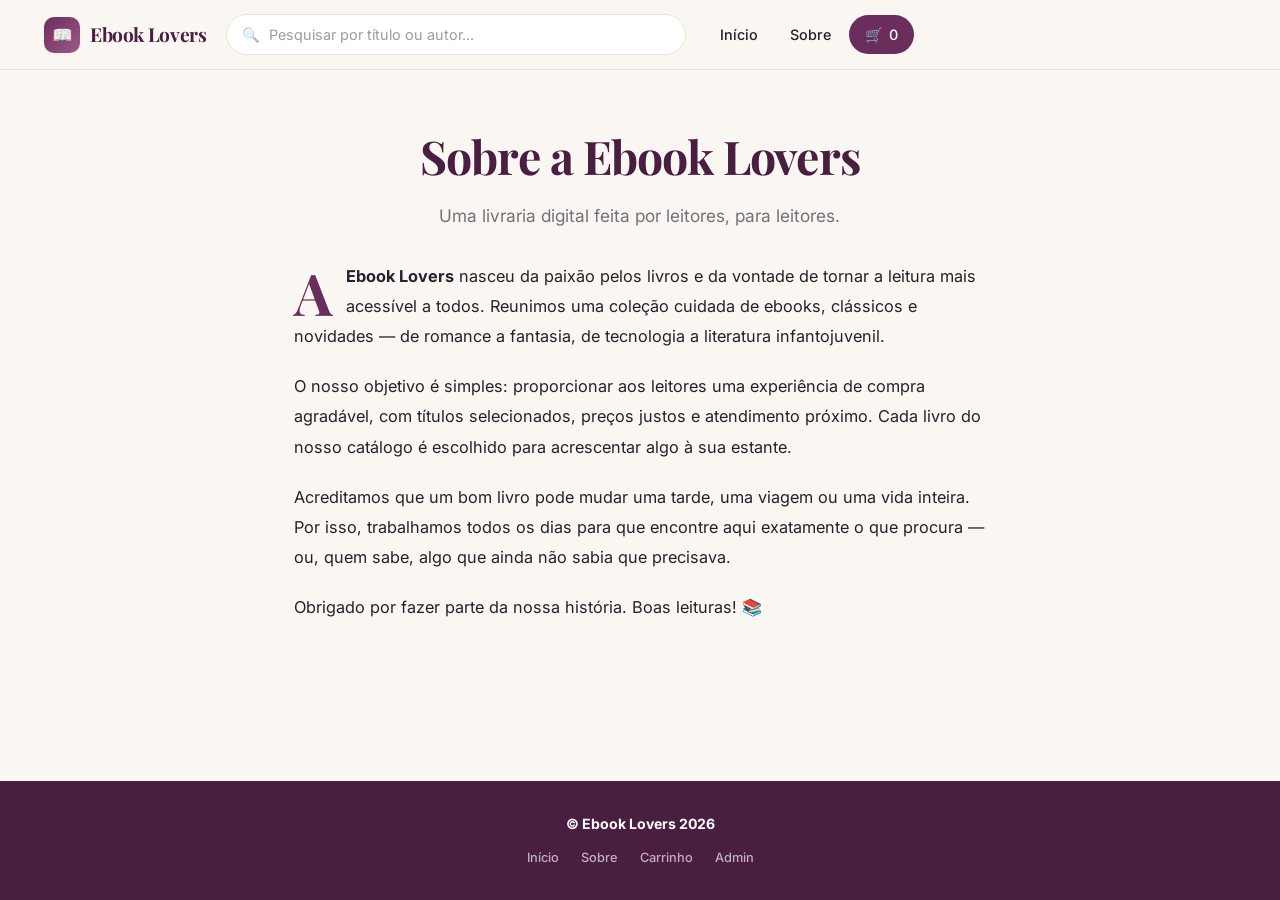
<file: about.html>
<!DOCTYPE html>
<html lang="pt-br">
<head>
    <meta charset="UTF-8">
    <meta name="viewport" content="width=device-width, initial-scale=1.0">
    <link rel="stylesheet" href="home.css">
    <link rel="shortcut icon" type="image/png" href="./src/logo.ico">
    <link rel="preconnect" href="https://fonts.googleapis.com">
    <link rel="preconnect" href="https://fonts.gstatic.com" crossorigin>
    <link href="https://fonts.googleapis.com/css2?family=Inter:wght@400;500;600;700&family=Playfair+Display:ital,wght@0,600;0,700;1,600&display=swap" rel="stylesheet">
    <title>Sobre — Ebook Lovers</title>
</head>
<body>

    <header>
        <nav>
            <a href="index.html" class="nav-brand">
                <span class="logo-mark">📖</span>
                <span>Ebook Lovers</span>
            </a>

            <div class="search-container">
                <span class="search-icon">🔍</span>
                <input type="text" id="input-pesquisa" placeholder="Pesquisar por título ou autor...">
            </div>

            <ul id="Menu" class="nav-links">
                <li><a href="index.html">Início</a></li>
                <li><a href="about.html">Sobre</a></li>
                <li><a href="carrinho.html" class="nav-cart">🛒 <span id="contagem-carrinho">0</span></a></li>
            </ul>

            <button class="menu-toggle" id="menu-toggle" aria-label="Abrir menu">☰</button>
        </nav>
    </header>

    <section class="about-hero">
        <h1>Sobre a Ebook Lovers</h1>
        <p>Uma livraria digital feita por leitores, para leitores.</p>
    </section>

    <section class="about-content">
        <p>A <strong>Ebook Lovers</strong> nasceu da paixão pelos livros e da vontade de tornar a leitura mais acessível a todos. Reunimos uma coleção cuidada de ebooks, clássicos e novidades — de romance a fantasia, de tecnologia a literatura infantojuvenil.</p>
        <p>O nosso objetivo é simples: proporcionar aos leitores uma experiência de compra agradável, com títulos selecionados, preços justos e atendimento próximo. Cada livro do nosso catálogo é escolhido para acrescentar algo à sua estante.</p>
        <p>Acreditamos que um bom livro pode mudar uma tarde, uma viagem ou uma vida inteira. Por isso, trabalhamos todos os dias para que encontre aqui exatamente o que procura — ou, quem sabe, algo que ainda não sabia que precisava.</p>
        <p>Obrigado por fazer parte da nossa história. Boas leituras! 📚</p>
    </section>

    <footer>
        <p><a href="about.html"><b>&copy; Ebook Lovers 2026</b></a></p>
        <div class="footer-links">
            <a href="index.html">Início</a>
            <a href="about.html">Sobre</a>
            <a href="carrinho.html">Carrinho</a>
            <a href="login.html">Admin</a>
        </div>
    </footer>

    <script src="script.js"></script>
</body>
</html>
</file>
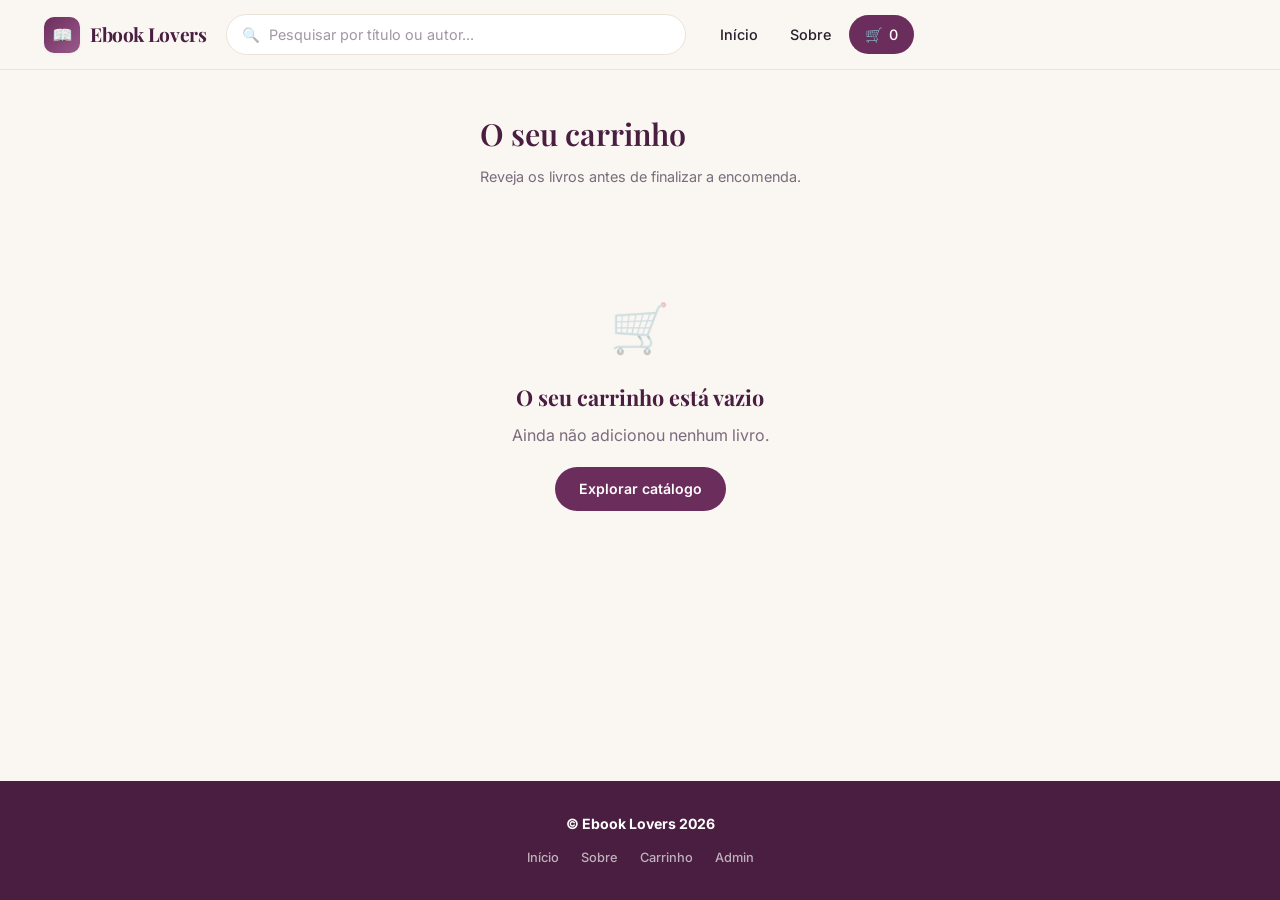
<file: carrinho.html>
<!DOCTYPE html>
<html lang="pt-br">
<head>
    <meta charset="UTF-8">
    <meta name="viewport" content="width=device-width, initial-scale=1.0">
    <link rel="stylesheet" href="home.css">
    <link rel="shortcut icon" type="image/png" href="./src/logo.ico">
    <link rel="preconnect" href="https://fonts.googleapis.com">
    <link rel="preconnect" href="https://fonts.gstatic.com" crossorigin>
    <link href="https://fonts.googleapis.com/css2?family=Inter:wght@400;500;600;700&family=Playfair+Display:ital,wght@0,600;0,700;1,600&display=swap" rel="stylesheet">
    <title>Carrinho — Ebook Lovers</title>
</head>
<body>

    <header>
        <nav>
            <a href="index.html" class="nav-brand">
                <span class="logo-mark">📖</span>
                <span>Ebook Lovers</span>
            </a>

            <div class="search-container">
                <span class="search-icon">🔍</span>
                <input type="text" id="input-pesquisa" placeholder="Pesquisar por título ou autor...">
            </div>

            <ul id="Menu" class="nav-links">
                <li><a href="index.html">Início</a></li>
                <li><a href="about.html">Sobre</a></li>
                <li><a href="carrinho.html" class="nav-cart">🛒 <span id="contagem-carrinho">0</span></a></li>
            </ul>

            <button class="menu-toggle" id="menu-toggle" aria-label="Abrir menu">☰</button>
        </nav>
    </header>

    <section class="cart-page">
        <h1>O seu carrinho</h1>
        <p class="cart-subtitle">Reveja os livros antes de finalizar a encomenda.</p>

        <div id="lista-carrinho"></div>

        <div id="resumo-carrinho" class="cart-summary" style="display:none;">
            <h3>Resumo do pedido</h3>
            <p class="total" id="total-preco">0 MZN</p>
            <button onclick="finalizarCompra()">Finalizar compra via WhatsApp</button>
        </div>
    </section>

    <footer>
        <p><a href="about.html"><b>&copy; Ebook Lovers 2026</b></a></p>
        <div class="footer-links">
            <a href="index.html">Início</a>
            <a href="about.html">Sobre</a>
            <a href="carrinho.html">Carrinho</a>
            <a href="login.html">Admin</a>
        </div>
    </footer>

    <script src="carrinho.js"></script>
</body>
</html>
</file>
<file: home.css>
/* ============================================
   EBOOK LOVERS — Design System
   ============================================ */

:root {
  --bg: #faf7f2;
  --surface: #ffffff;
  --primary: #6b2d5c;
  --primary-dark: #4a1e40;
  --primary-light: #9b5a8c;
  --accent: #c9a04d;
  --accent-light: #e8c988;
  --accent-soft: #f5e9d0;
  --text: #2a1f2d;
  --text-muted: #7a6b7d;
  --border: #ebe2d8;
  --danger: #c0392b;
  --success: #27ae60;

  --shadow-sm: 0 1px 3px rgba(74, 30, 64, 0.06);
  --shadow-md: 0 6px 20px rgba(74, 30, 64, 0.08);
  --shadow-lg: 0 16px 40px rgba(74, 30, 64, 0.14);

  --radius: 16px;
  --radius-sm: 10px;
  --radius-pill: 999px;

  --transition: 0.22s cubic-bezier(0.4, 0, 0.2, 1);

  --font-body: 'Inter', system-ui, -apple-system, 'Segoe UI', Roboto, sans-serif;
  --font-display: 'Playfair Display', Georgia, 'Times New Roman', serif;
}

* { margin: 0; padding: 0; box-sizing: border-box; }
html { scroll-behavior: smooth; }

body {
  font-family: var(--font-body);
  background: var(--bg);
  color: var(--text);
  line-height: 1.6;
  min-height: 100vh;
  display: flex;
  flex-direction: column;
  -webkit-font-smoothing: antialiased;
}

/* ============ HEADER ============ */
header {
  background: rgba(250, 247, 242, 0.9);
  backdrop-filter: saturate(180%) blur(12px);
  -webkit-backdrop-filter: saturate(180%) blur(12px);
  border-bottom: 1px solid var(--border);
  position: sticky;
  top: 0;
  z-index: 1000;
}

nav {
  max-width: 1240px;
  margin: 0 auto;
  padding: 14px 24px;
  display: flex;
  align-items: center;
  gap: 20px;
  flex-wrap: wrap;
}

.nav-brand {
  display: flex;
  align-items: center;
  gap: 10px;
  font-family: var(--font-display);
  font-weight: 700;
  font-size: 1.2rem;
  color: var(--primary-dark);
  text-decoration: none;
  letter-spacing: -0.02em;
  white-space: nowrap;
}

.nav-brand .logo-mark {
  display: inline-flex;
  align-items: center;
  justify-content: center;
  width: 36px;
  height: 36px;
  border-radius: 10px;
  background: linear-gradient(135deg, var(--primary) 0%, var(--primary-light) 100%);
  color: #fff;
  font-size: 1.05rem;
  box-shadow: var(--shadow-sm);
}

.menu-toggle {
  display: none;
  margin-left: auto;
  background: none;
  border: none;
  font-size: 1.5rem;
  color: var(--primary);
  cursor: pointer;
  padding: 6px 12px;
  border-radius: 8px;
  transition: var(--transition);
}
.menu-toggle:hover { background: var(--accent-soft); }

.search-container {
  flex: 1;
  max-width: 460px;
  min-width: 180px;
  position: relative;
}

.search-icon {
  position: absolute;
  left: 16px;
  top: 50%;
  transform: translateY(-50%);
  font-size: 0.9rem;
  opacity: 0.45;
  pointer-events: none;
}

.search-container input {
  width: 100%;
  padding: 11px 16px 11px 42px;
  border-radius: var(--radius-pill);
  border: 1px solid var(--border);
  background: var(--surface);
  font-family: inherit;
  font-size: 0.9rem;
  color: var(--text);
  outline: none;
  transition: var(--transition);
}

.search-container input::placeholder { color: var(--text-muted); opacity: 0.7; }

.search-container input:focus {
  border-color: var(--primary-light);
  box-shadow: 0 0 0 4px rgba(107, 45, 92, 0.08);
}

.nav-links {
  list-style: none;
  display: flex;
  gap: 4px;
  align-items: center;
}

.nav-links a {
  color: var(--text);
  text-decoration: none;
  font-size: 0.9rem;
  font-weight: 500;
  padding: 8px 14px;
  border-radius: var(--radius-pill);
  transition: var(--transition);
  display: inline-flex;
  align-items: center;
  gap: 6px;
}

.nav-links a:hover {
  background: var(--accent-soft);
  color: var(--primary);
}

.nav-cart {
  background: var(--primary);
  color: #fff !important;
  padding: 8px 16px !important;
}
.nav-cart:hover {
  background: var(--primary-dark) !important;
  color: #fff !important;
}

/* ============ HERO ============ */
.hero {
  max-width: 820px;
  margin: 56px auto 20px;
  padding: 0 24px;
  text-align: center;
}

.hero-tag {
  display: inline-block;
  padding: 6px 14px;
  background: var(--accent-soft);
  color: var(--primary);
  border-radius: var(--radius-pill);
  font-size: 0.72rem;
  font-weight: 700;
  letter-spacing: 0.1em;
  text-transform: uppercase;
  margin-bottom: 18px;
}

.hero h1 {
  font-family: var(--font-display);
  font-size: clamp(1.9rem, 4.2vw, 3rem);
  line-height: 1.15;
  letter-spacing: -0.02em;
  color: var(--primary-dark);
  margin-bottom: 16px;
}

.hero h1 em {
  font-style: italic;
  color: var(--accent);
  font-weight: 700;
}

.hero p {
  color: var(--text-muted);
  font-size: 1.05rem;
  margin-bottom: 28px;
}

.hero-cta {
  display: inline-flex;
  align-items: center;
  gap: 8px;
  background: var(--primary);
  color: #fff;
  text-decoration: none;
  padding: 13px 28px;
  border-radius: var(--radius-pill);
  font-weight: 600;
  font-size: 0.95rem;
  transition: var(--transition);
  box-shadow: var(--shadow-md);
}

.hero-cta:hover {
  background: var(--primary-dark);
  transform: translateY(-2px);
  box-shadow: var(--shadow-lg);
}

/* ============ MAIN / CATÁLOGO ============ */
main {
  max-width: 1240px;
  width: 100%;
  margin: 40px auto;
  padding: 0 24px 60px;
  flex: 1;
}

.categoria-titulo {
  font-family: var(--font-display);
  font-size: 1.5rem;
  font-weight: 600;
  color: var(--primary-dark);
  margin: 44px 0 22px;
  display: flex;
  align-items: center;
  gap: 16px;
}

.categoria-titulo::after {
  content: '';
  flex: 1;
  height: 1px;
  background: linear-gradient(to right, var(--border), transparent);
}

.categoria-grid {
  display: grid;
  grid-template-columns: repeat(auto-fill, minmax(220px, 1fr));
  gap: 22px;
}

.card-livro {
  background: var(--surface);
  border-radius: var(--radius);
  padding: 16px;
  display: flex;
  flex-direction: column;
  gap: 12px;
  border: 1px solid var(--border);
  box-shadow: var(--shadow-sm);
  transition: var(--transition);
}

.card-livro:hover {
  transform: translateY(-4px);
  box-shadow: var(--shadow-md);
  border-color: var(--accent-light);
}

.card-livro img {
  width: 100%;
  aspect-ratio: 3 / 4;
  object-fit: cover;
  border-radius: var(--radius-sm);
  background: var(--accent-soft);
}

.card-info h3 {
  font-family: var(--font-display);
  font-size: 1.02rem;
  color: var(--primary-dark);
  font-weight: 600;
  line-height: 1.3;
  margin-bottom: 2px;
}

.card-info .autor {
  font-size: 0.8rem;
  color: var(--text-muted);
  margin-bottom: 8px;
}

.card-info .preco {
  font-weight: 700;
  font-size: 1.05rem;
  color: var(--primary);
  letter-spacing: -0.01em;
}

.card-livro button {
  margin-top: auto;
  padding: 11px;
  background: var(--primary);
  color: #fff;
  border: none;
  border-radius: var(--radius-pill);
  font-family: inherit;
  font-size: 0.86rem;
  font-weight: 600;
  cursor: pointer;
  transition: var(--transition);
}

.card-livro button:hover { background: var(--primary-dark); }
.card-livro button:active { transform: scale(0.98); }

/* ============ EMPTY / LOADING ============ */
.empty-state,
.loading {
  text-align: center;
  padding: 70px 20px;
  color: var(--text-muted);
}

.empty-state .empty-icon {
  font-size: 3rem;
  display: block;
  margin-bottom: 14px;
  opacity: 0.35;
}

.empty-state h3 {
  font-family: var(--font-display);
  color: var(--primary-dark);
  font-size: 1.35rem;
  margin-bottom: 8px;
}

.empty-state a {
  display: inline-block;
  margin-top: 18px;
  padding: 11px 24px;
  background: var(--primary);
  color: #fff;
  border-radius: var(--radius-pill);
  text-decoration: none;
  font-size: 0.88rem;
  font-weight: 600;
  transition: var(--transition);
}
.empty-state a:hover { background: var(--primary-dark); }

.loading::after {
  content: '';
  display: block;
  width: 26px;
  height: 26px;
  margin: 16px auto 0;
  border: 3px solid var(--border);
  border-top-color: var(--primary);
  border-radius: 50%;
  animation: spin 0.8s linear infinite;
}

@keyframes spin { to { transform: rotate(360deg); } }

/* ============ FORMULÁRIOS ============ */
form {
  background: var(--surface);
  border: 1px solid var(--border);
  border-radius: var(--radius);
  padding: 36px 32px;
  max-width: 440px;
  width: calc(100% - 32px);
  margin: 48px auto;
  display: flex;
  flex-direction: column;
  box-shadow: var(--shadow-md);
}

form h2 {
  font-family: var(--font-display);
  color: var(--primary-dark);
  font-size: 1.6rem;
  text-align: center;
  margin-bottom: 6px;
  font-weight: 600;
}

.form-subtitle {
  text-align: center;
  color: var(--text-muted);
  font-size: 0.88rem;
  margin-bottom: 26px;
}

form label {
  font-size: 0.83rem;
  font-weight: 600;
  color: var(--primary-dark);
  margin-bottom: 6px;
  margin-top: 2px;
  letter-spacing: 0.01em;
}

form input,
form textarea,
form select {
  font-family: inherit;
  font-size: 0.94rem;
  color: var(--text);
  background: var(--bg);
  border: 1px solid var(--border);
  border-radius: var(--radius-sm);
  padding: 12px 14px;
  width: 100%;
  margin-bottom: 16px;
  outline: none;
  transition: var(--transition);
}

form input:focus,
form textarea:focus,
form select:focus {
  border-color: var(--primary-light);
  background: var(--surface);
  box-shadow: 0 0 0 4px rgba(107, 45, 92, 0.08);
}

input[type="file"] {
  padding: 10px 12px !important;
  font-size: 0.84rem !important;
  cursor: pointer;
}

form button[type="submit"] {
  margin-top: 8px;
  padding: 13px 20px;
  background: var(--primary);
  color: #fff;
  border: none;
  border-radius: var(--radius-pill);
  font-family: inherit;
  font-size: 0.95rem;
  font-weight: 600;
  cursor: pointer;
  transition: var(--transition);
}

form button[type="submit"]:hover:not(:disabled) { background: var(--primary-dark); }
form button[type="submit"]:disabled { opacity: 0.6; cursor: not-allowed; }

form a {
  text-align: center;
  font-size: 0.85rem;
  color: var(--text-muted);
  text-decoration: none;
  margin-top: 18px;
  transition: var(--transition);
}
form a:hover { color: var(--primary); }

#mensagem, #mensagem-erro {
  margin-top: 12px;
  font-size: 0.86rem;
  font-weight: 500;
  text-align: center;
  min-height: 20px;
}

/* ============ SOBRE ============ */
.about-hero {
  max-width: 780px;
  margin: 60px auto 30px;
  padding: 0 24px;
  text-align: center;
}

.about-hero h1 {
  font-family: var(--font-display);
  font-size: clamp(2rem, 4vw, 2.9rem);
  color: var(--primary-dark);
  margin-bottom: 18px;
  line-height: 1.15;
  letter-spacing: -0.02em;
}

.about-hero p {
  font-size: 1.08rem;
  color: var(--text-muted);
  line-height: 1.7;
}

.about-content {
  max-width: 740px;
  margin: 0 auto 70px;
  padding: 0 24px;
  font-size: 1.02rem;
  line-height: 1.85;
  color: var(--text);
}

.about-content p { margin-bottom: 20px; }

.about-content p:first-of-type::first-letter {
  font-family: var(--font-display);
  font-size: 3.6rem;
  float: left;
  line-height: 0.9;
  padding: 6px 14px 0 0;
  color: var(--primary);
  font-weight: 700;
}

/* ============ CARRINHO ============ */
.cart-page {
  max-width: 900px;
  margin: 40px auto 80px;
  padding: 0 24px;
}

.cart-page h1 {
  font-family: var(--font-display);
  font-size: 1.9rem;
  color: var(--primary-dark);
  margin-bottom: 6px;
  font-weight: 600;
}

.cart-subtitle {
  color: var(--text-muted);
  font-size: 0.9rem;
  margin-bottom: 32px;
}

.cart-item {
  display: grid;
  grid-template-columns: 80px 1fr auto;
  gap: 20px;
  align-items: center;
  background: var(--surface);
  border: 1px solid var(--border);
  border-radius: var(--radius);
  padding: 16px;
  margin-bottom: 12px;
  transition: var(--transition);
}

.cart-item:hover {
  border-color: var(--accent-light);
  box-shadow: var(--shadow-sm);
}

.cart-item img {
  width: 80px;
  height: 108px;
  object-fit: cover;
  border-radius: var(--radius-sm);
  background: var(--accent-soft);
}

.cart-item-info h3 {
  font-family: var(--font-display);
  font-size: 1.05rem;
  color: var(--primary-dark);
  margin-bottom: 4px;
  font-weight: 600;
}

.cart-item-info .preco-unit {
  font-size: 0.84rem;
  color: var(--text-muted);
}

.cart-item-actions {
  display: flex;
  flex-direction: column;
  align-items: flex-end;
  gap: 10px;
}

.qty-control {
  display: inline-flex;
  align-items: center;
  background: var(--bg);
  border-radius: var(--radius-pill);
  padding: 4px;
  border: 1px solid var(--border);
}

.qty-control button {
  width: 28px;
  height: 28px;
  border-radius: 50%;
  border: none;
  background: transparent;
  color: var(--primary);
  font-weight: 700;
  font-size: 1rem;
  cursor: pointer;
  transition: var(--transition);
}

.qty-control button:hover { background: var(--surface); box-shadow: var(--shadow-sm); }

.qty-control span {
  min-width: 28px;
  text-align: center;
  font-weight: 600;
  font-size: 0.9rem;
}

.cart-subtotal {
  font-weight: 700;
  color: var(--primary);
  font-size: 1rem;
}

.cart-remove {
  background: none;
  border: none;
  color: var(--danger);
  font-size: 0.79rem;
  cursor: pointer;
  padding: 2px 4px;
  text-decoration: underline;
  font-family: inherit;
}
.cart-remove:hover { color: #a52a1e; }

.cart-summary {
  margin-top: 32px;
  padding: 30px;
  background: linear-gradient(135deg, var(--primary-dark) 0%, var(--primary) 100%);
  border-radius: var(--radius);
  color: #fff;
  box-shadow: var(--shadow-md);
}

.cart-summary h3 {
  font-family: var(--font-display);
  font-size: 1.15rem;
  margin-bottom: 6px;
  font-weight: 600;
  opacity: 0.9;
}

.cart-summary .total {
  font-size: 1.7rem;
  font-weight: 700;
  margin-bottom: 20px;
  letter-spacing: -0.02em;
}

.cart-summary button {
  width: 100%;
  padding: 14px;
  background: var(--accent);
  color: var(--primary-dark);
  border: none;
  border-radius: var(--radius-pill);
  font-family: inherit;
  font-size: 0.95rem;
  font-weight: 700;
  cursor: pointer;
  transition: var(--transition);
}

.cart-summary button:hover {
  background: var(--accent-light);
  transform: translateY(-2px);
  box-shadow: 0 8px 24px rgba(201, 160, 77, 0.35);
}

/* ============ TOAST ============ */
.toast {
  position: fixed;
  bottom: 30px;
  left: 50%;
  transform: translateX(-50%) translateY(120%);
  background: var(--primary-dark);
  color: #fff;
  padding: 13px 24px;
  border-radius: var(--radius-pill);
  font-size: 0.9rem;
  font-weight: 500;
  box-shadow: var(--shadow-lg);
  transition: transform 0.35s cubic-bezier(0.34, 1.56, 0.64, 1);
  z-index: 3000;
  max-width: calc(100vw - 40px);
  text-align: center;
}
.toast.show { transform: translateX(-50%) translateY(0); }

/* ============ FOOTER ============ */
footer {
  background: var(--primary-dark);
  color: rgba(255, 255, 255, 0.82);
  text-align: center;
  padding: 32px 24px;
  margin-top: auto;
  font-size: 0.88rem;
}

footer a {
  color: #fff;
  text-decoration: none;
  font-weight: 500;
  transition: var(--transition);
}
footer a:hover { color: var(--accent-light); }

.footer-links {
  display: flex;
  justify-content: center;
  gap: 22px;
  margin-top: 12px;
  flex-wrap: wrap;
}

.footer-links a {
  font-size: 0.8rem;
  opacity: 0.65;
}
.footer-links a:hover { opacity: 1; }

/* ============ RESPONSIVO ============ */
@media (max-width: 820px) {
  .menu-toggle { display: inline-flex; }

  .nav-brand { margin-right: auto; }

  .search-container {
    order: 3;
    max-width: 100%;
    width: 100%;
  }

  .nav-links {
    order: 4;
    flex-direction: column;
    width: 100%;
    align-items: stretch;
    gap: 4px;
    max-height: 0;
    overflow: hidden;
    transition: max-height 0.3s ease, padding 0.3s ease;
  }

  .nav-links.active {
    max-height: 400px;
    padding-top: 12px;
    margin-top: 4px;
    border-top: 1px solid var(--border);
  }

  .nav-links a { padding: 12px 16px; border-radius: var(--radius-sm); }

  .categoria-grid { grid-template-columns: repeat(auto-fill, minmax(150px, 1fr)); gap: 14px; }

  .cart-item {
    grid-template-columns: 70px 1fr;
    grid-template-areas: "img info" "img actions";
    gap: 14px;
  }
  .cart-item img { grid-area: img; width: 70px; height: 96px; }
  .cart-item-info { grid-area: info; }
  .cart-item-actions { grid-area: actions; align-items: flex-start; }
}
</file>
